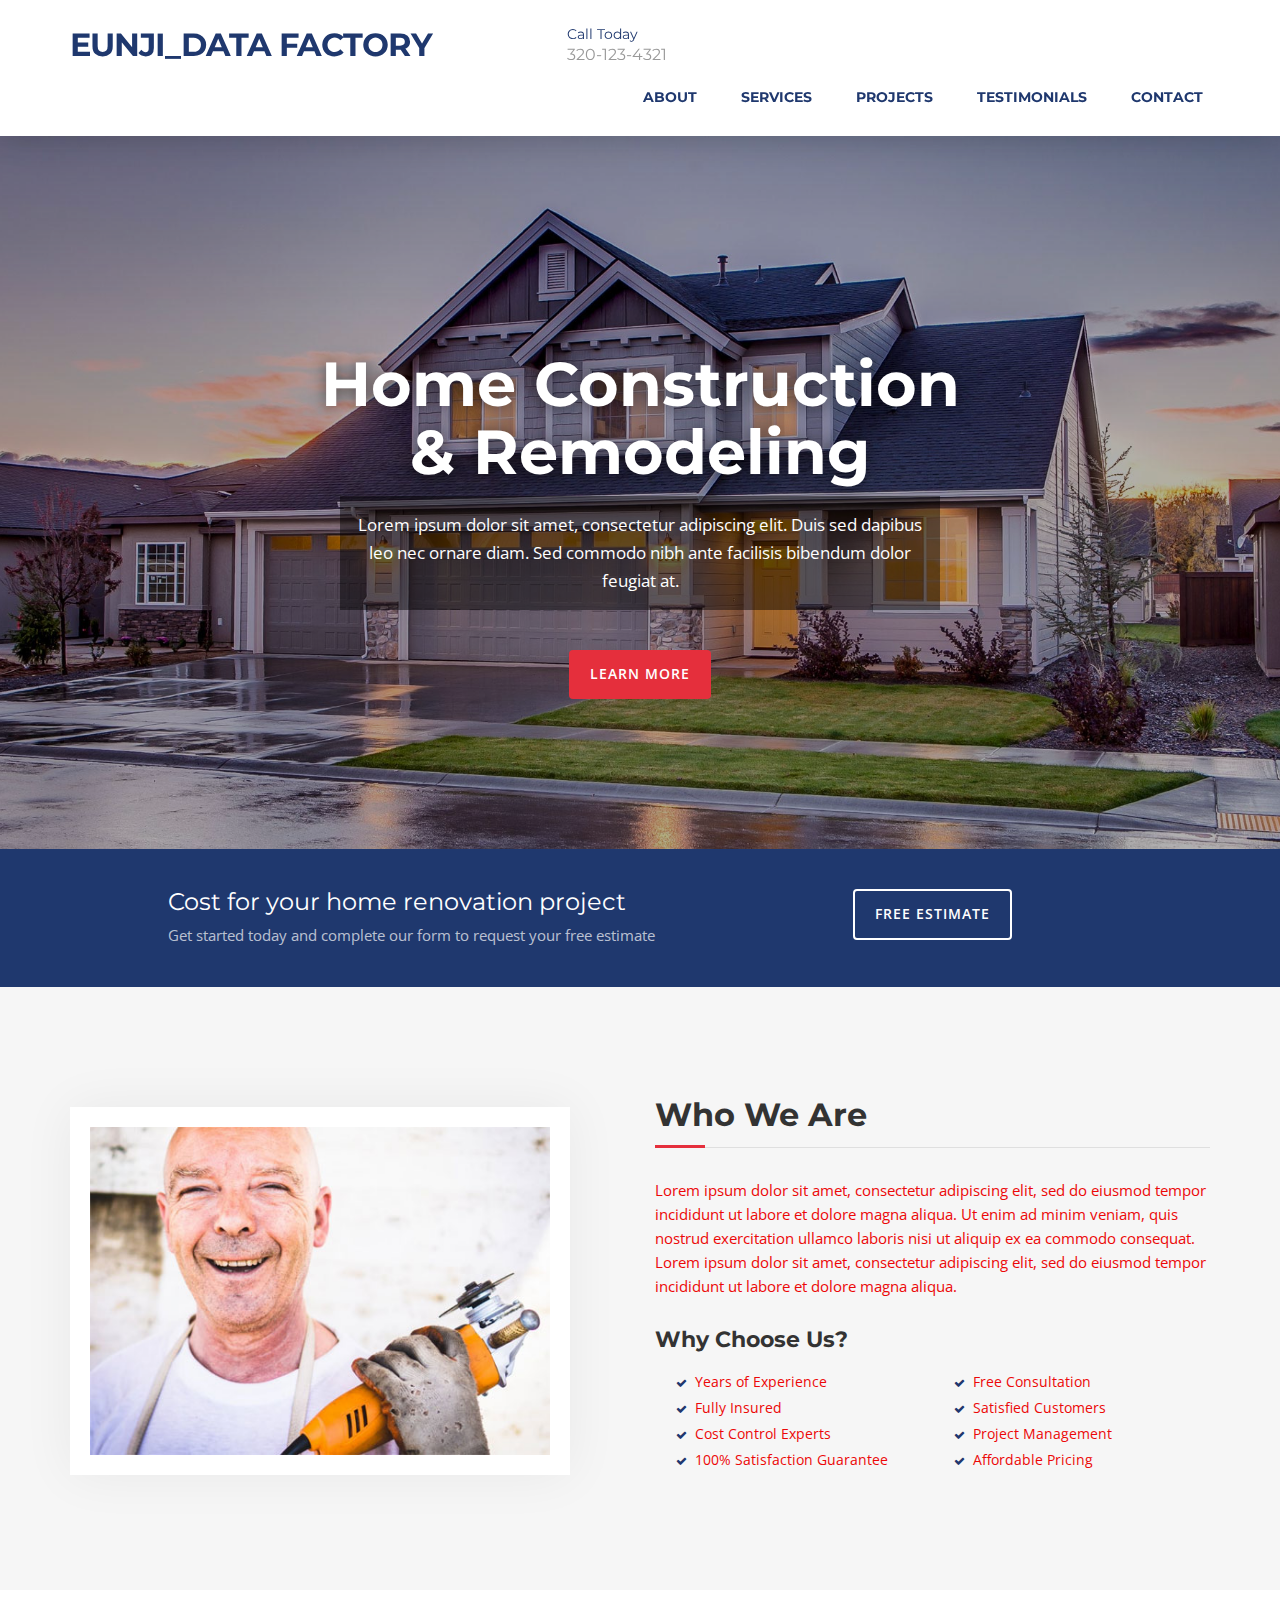
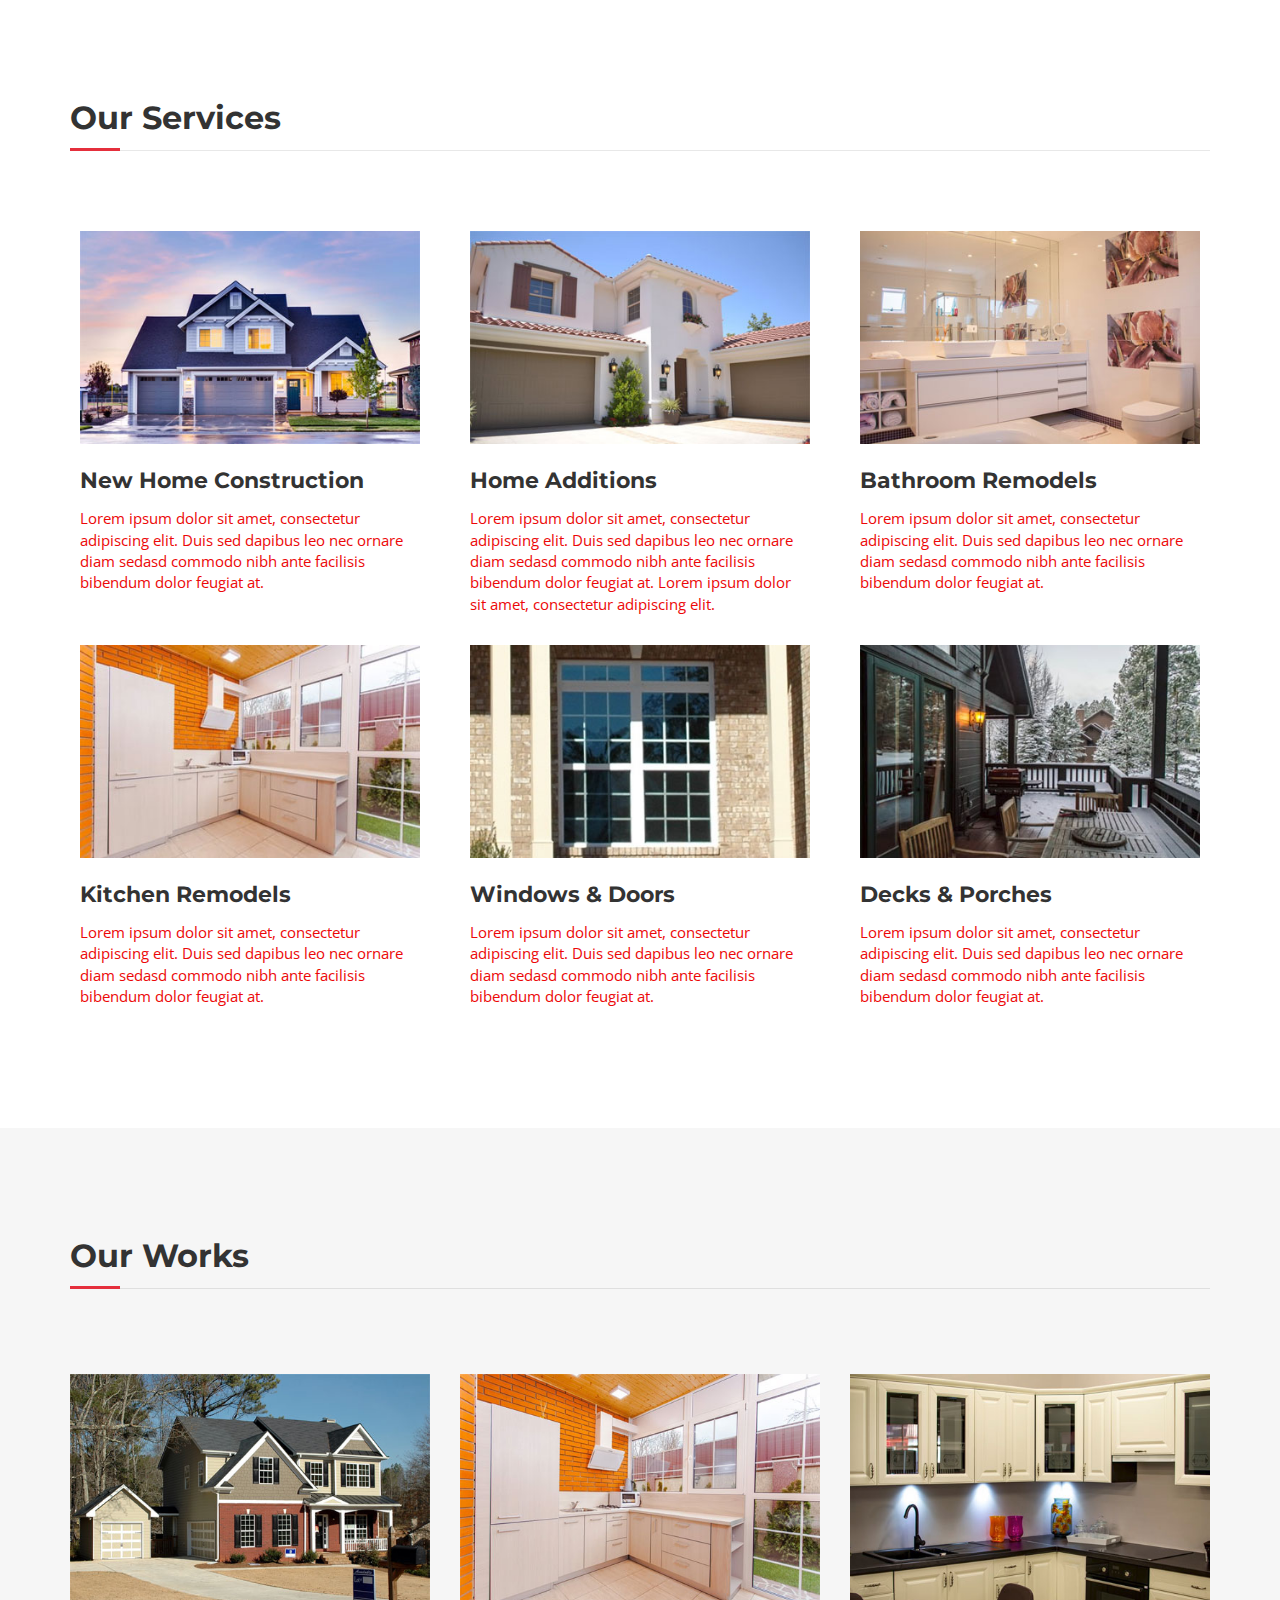
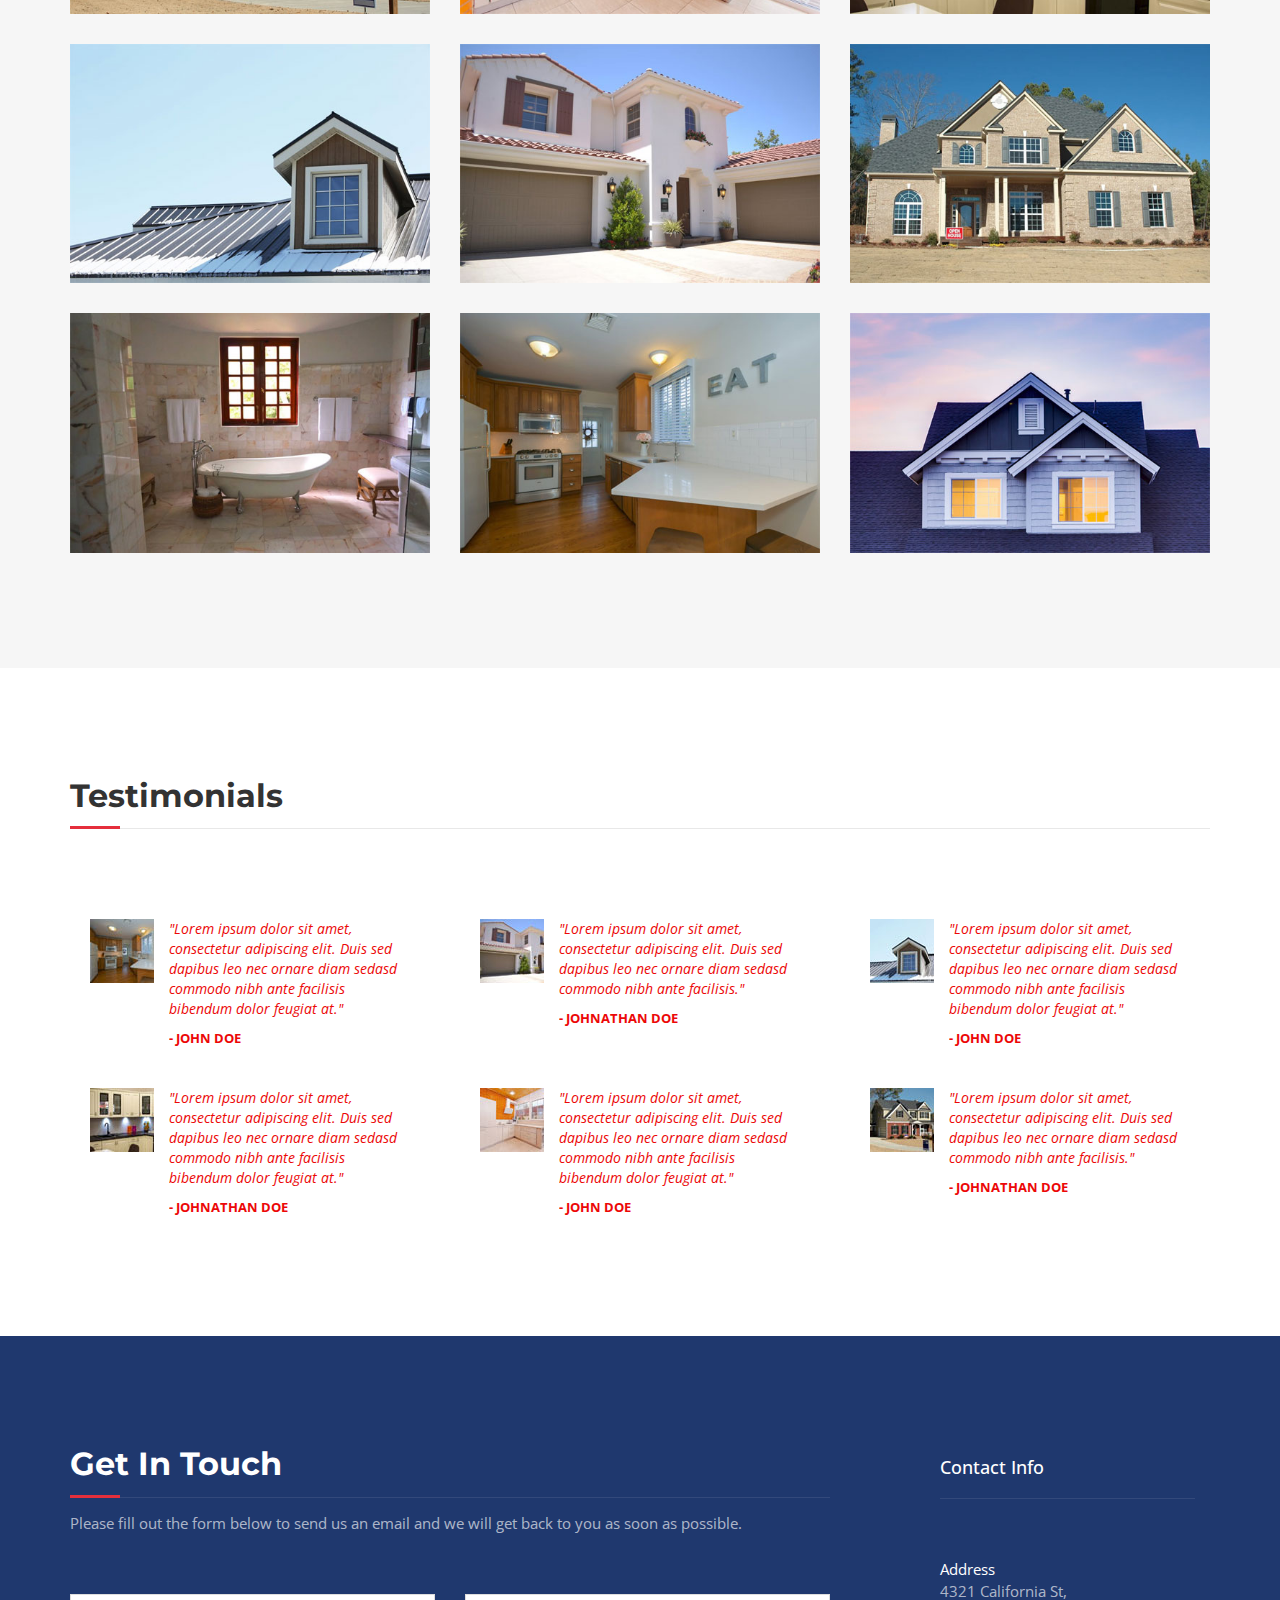
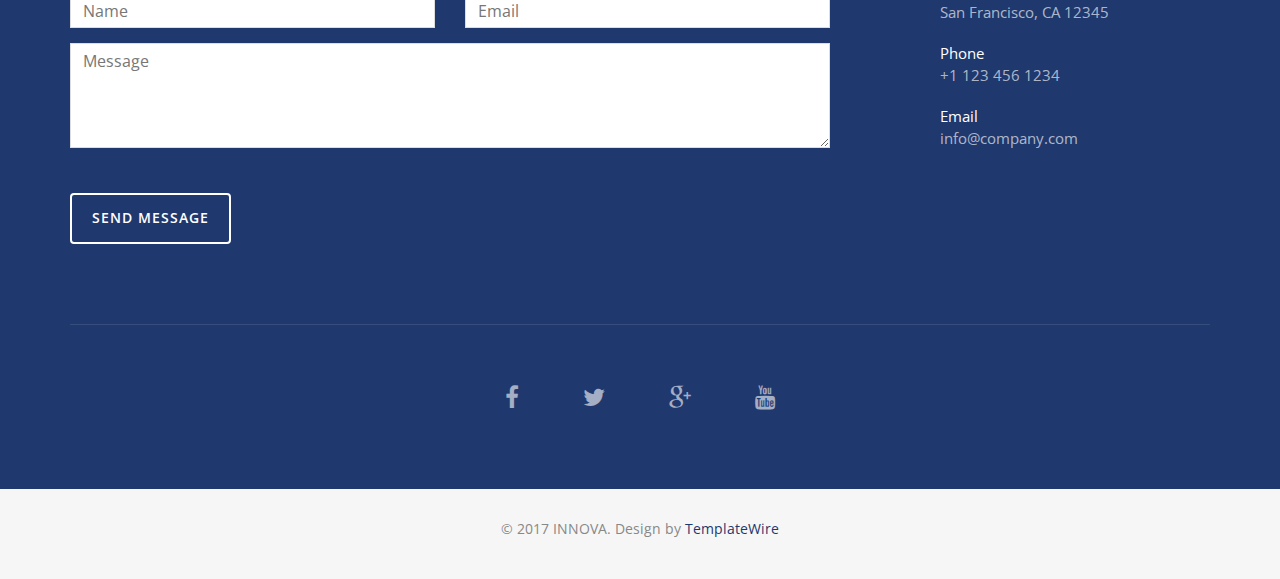
<file: index.html>
<!DOCTYPE html>
<html lang="en">
<head>
<meta charset="utf-8">
<meta name="viewport" content="width=device-width, initial-scale=1">
<title>은지의홈페이지</title>
<meta name="description" content="">
<meta name="author" content="">

<!-- Favicons
    ================================================== -->
<link rel="shortcut icon" href="img/favicon.ico" type="image/x-icon">
<link rel="apple-touch-icon" href="img/apple-touch-icon.png">
<link rel="apple-touch-icon" sizes="72x72" href="img/apple-touch-icon-72x72.png">
<link rel="apple-touch-icon" sizes="114x114" href="img/apple-touch-icon-114x114.png">

<!-- Bootstrap -->
<link rel="stylesheet" type="text/css"  href="css/bootstrap.css">
<link rel="stylesheet" type="text/css" href="fonts/font-awesome/css/font-awesome.css">

<!-- Stylesheet
    ================================================== -->
<link rel="stylesheet" type="text/css" href="css/style.css">
<link rel="stylesheet" type="text/css" href="css/nivo-lightbox/nivo-lightbox.css">
<link rel="stylesheet" type="text/css" href="css/nivo-lightbox/default.css">
<link href="https://fonts.googleapis.com/css?family=Open+Sans:300,400,600,700" rel="stylesheet">
<link href="https://fonts.googleapis.com/css?family=Montserrat:400,700" rel="stylesheet">

<!-- HTML5 shim and Respond.js for IE8 support of HTML5 elements and media queries -->
<!-- WARNING: Respond.js doesn't work if you view the page via file:// -->
<!--[if lt IE 9]>
      <script src="https://oss.maxcdn.com/html5shiv/3.7.2/html5shiv.min.js"></script>
      <script src="https://oss.maxcdn.com/respond/1.4.2/respond.min.js"></script>
    <![endif]-->
</head>
<body id="page-top" data-spy="scroll" data-target=".navbar-fixed-top">
<!-- Navigation
    ==========================================-->
<nav id="menu" class="navbar navbar-default navbar-fixed-top">
  <div class="container"> 
    <!-- Brand and toggle get grouped for better mobile display -->
    <div class="navbar-header">
      <button type="button" class="navbar-toggle collapsed" data-toggle="collapse" data-target="#bs-example-navbar-collapse-1"> <span class="sr-only">Toggle navigation</span> <span class="icon-bar"></span> <span class="icon-bar"></span> <span class="icon-bar"></span> </button>
      <a class="navbar-brand page-scroll" href="#page-top">EUNJI_Data FActory</a>
      <div class="phone"><span>Call Today</span>320-123-4321</div>
    </div>
    
    <!-- Collect the nav links, forms, and other content for toggling -->
    <div class="collapse navbar-collapse" id="bs-example-navbar-collapse-1">
      <ul class="nav navbar-nav navbar-right">
        <li><a href="#about" class="page-scroll">About</a></li>
        <li><a href="#services" class="page-scroll">Services</a></li>
        <li><a href="#portfolio" class="page-scroll">Projects</a></li>
        <li><a href="#testimonials" class="page-scroll">Testimonials</a></li>
        <li><a href="#contact" class="page-scroll">Contact</a></li>
      </ul>
    </div>
    <!-- /.navbar-collapse --> 
  </div>
</nav>
<!-- Header -->
<header id="header">
  <div class="intro">
    <div class="overlay">
      <div class="container">
        <div class="row">
          <div class="col-md-8 col-md-offset-2 intro-text">
            <h1>Home Construction<br>
              & Remodeling</h1>
            <p>Lorem ipsum dolor sit amet, consectetur adipiscing elit. Duis sed dapibus leo nec ornare diam. Sed commodo nibh ante facilisis bibendum dolor feugiat at.</p>
            <a href="#about" class="btn btn-custom btn-lg page-scroll">Learn More</a> </div>
        </div>
      </div>
    </div>
  </div>
</header>
<!-- Get Touch Section -->
<div id="get-touch">
  <div class="container">
    <div class="row">
      <div class="col-xs-12 col-md-6 col-md-offset-1">
        <h3>Cost for your home renovation project</h3>
        <p>Get started today and complete our form to request your free estimate</p>
      </div>
      <div class="col-xs-12 col-md-4 text-center"><a href="#contact" class="btn btn-custom btn-lg page-scroll">Free Estimate</a></div>
    </div>
  </div>
</div>
<!-- About Section -->
<div id="about">
  <div class="container">
    <div class="row">
      <div class="col-xs-12 col-md-6"> <img src="img/about.jpg" class="img-responsive" alt=""> </div>
      <div class="col-xs-12 col-md-6">
        <div class="about-text">
          <h2>Who We Are</h2>
          <p>Lorem ipsum dolor sit amet, consectetur adipiscing elit, sed do eiusmod tempor incididunt ut labore et dolore magna aliqua. Ut enim ad minim veniam, quis nostrud exercitation ullamco laboris nisi ut aliquip ex ea commodo consequat. Lorem ipsum dolor sit amet, consectetur adipiscing elit, sed do eiusmod tempor incididunt ut labore et dolore magna aliqua.</p>
          <h3>Why Choose Us?</h3>
          <div class="list-style">
            <div class="col-lg-6 col-sm-6 col-xs-12">
              <ul>
                <li>Years of Experience</li>
                <li>Fully Insured</li>
                <li>Cost Control Experts</li>
                <li>100% Satisfaction Guarantee</li>
              </ul>
            </div>
            <div class="col-lg-6 col-sm-6 col-xs-12">
              <ul>
                <li>Free Consultation</li>
                <li>Satisfied Customers</li>
                <li>Project Management</li>
                <li>Affordable Pricing</li>
              </ul>
            </div>
          </div>
        </div>
      </div>
    </div>
  </div>
</div>
<!-- Services Section -->
<div id="services">
  <div class="container">
    <div class="section-title">
      <h2>Our Services</h2>
    </div>
    <div class="row">
      <div class="col-md-4">
        <div class="service-media"> <img src="img/services/service-1.jpg" alt=" "> </div>
        <div class="service-desc">
          <h3>New Home Construction</h3>
          <p>Lorem ipsum dolor sit amet, consectetur adipiscing elit. Duis sed dapibus leo nec ornare diam sedasd commodo nibh ante facilisis bibendum dolor feugiat at.</p>
        </div>
      </div>
      <div class="col-md-4">
        <div class="service-media"> <img src="img/services/service-2.jpg" alt=" "> </div>
        <div class="service-desc">
          <h3>Home Additions</h3>
          <p>Lorem ipsum dolor sit amet, consectetur adipiscing elit. Duis sed dapibus leo nec ornare diam sedasd commodo nibh ante facilisis bibendum dolor feugiat at. Lorem ipsum dolor sit amet, consectetur adipiscing elit.</p>
        </div>
      </div>
      <div class="col-md-4">
        <div class="service-media"> <img src="img/services/service-3.jpg" alt=" "> </div>
        <div class="service-desc">
          <h3>Bathroom Remodels</h3>
          <p>Lorem ipsum dolor sit amet, consectetur adipiscing elit. Duis sed dapibus leo nec ornare diam sedasd commodo nibh ante facilisis bibendum dolor feugiat at.</p>
        </div>
      </div>
    </div>
    <div class="row">
      <div class="col-md-4">
        <div class="service-media"> <img src="img/services/service-4.jpg" alt=" "> </div>
        <div class="service-desc">
          <h3>Kitchen Remodels</h3>
          <p>Lorem ipsum dolor sit amet, consectetur adipiscing elit. Duis sed dapibus leo nec ornare diam sedasd commodo nibh ante facilisis bibendum dolor feugiat at.</p>
        </div>
      </div>
      <div class="col-md-4">
        <div class="service-media"> <img src="img/services/service-5.jpg" alt=" "> </div>
        <div class="service-desc">
          <h3>Windows & Doors</h3>
          <p>Lorem ipsum dolor sit amet, consectetur adipiscing elit. Duis sed dapibus leo nec ornare diam sedasd commodo nibh ante facilisis bibendum dolor feugiat at.</p>
        </div>
      </div>
      <div class="col-md-4">
        <div class="service-media"> <img src="img/services/service-6.jpg" alt=" "> </div>
        <div class="service-desc">
          <h3>Decks & Porches</h3>
          <p>Lorem ipsum dolor sit amet, consectetur adipiscing elit. Duis sed dapibus leo nec ornare diam sedasd commodo nibh ante facilisis bibendum dolor feugiat at.</p>
        </div>
      </div>
    </div>
  </div>
</div>
<!-- Gallery Section -->
<div id="portfolio">
  <div class="container">
    <div class="section-title">
      <h2>Our Works</h2>
    </div>
    <div class="row">
      <div class="portfolio-items">
        <div class="col-sm-6 col-md-4 col-lg-4">
          <div class="portfolio-item">
            <div class="hover-bg"> <a href="img/portfolio/01-large.jpg" title="Project Title" data-lightbox-gallery="gallery1">
              <div class="hover-text">
                <h4>Lorem Ipsum</h4>
              </div>
              <img src="img/portfolio/01-small.jpg" class="img-responsive" alt="Project Title"> </a> </div>
          </div>
        </div>
        <div class="col-sm-6 col-md-4 col-lg-4">
          <div class="portfolio-item">
            <div class="hover-bg"> <a href="img/portfolio/02-large.jpg" title="Project Title" data-lightbox-gallery="gallery1">
              <div class="hover-text">
                <h4>Adipiscing Elit</h4>
              </div>
              <img src="img/portfolio/02-small.jpg" class="img-responsive" alt="Project Title"> </a> </div>
          </div>
        </div>
        <div class="col-sm-6 col-md-4 col-lg-4">
          <div class="portfolio-item">
            <div class="hover-bg"> <a href="img/portfolio/03-large.jpg" title="Project Title" data-lightbox-gallery="gallery1">
              <div class="hover-text">
                <h4>Lorem Ipsum</h4>
              </div>
              <img src="img/portfolio/03-small.jpg" class="img-responsive" alt="Project Title"> </a> </div>
          </div>
        </div>
        <div class="col-sm-6 col-md-4 col-lg-4">
          <div class="portfolio-item">
            <div class="hover-bg"> <a href="img/portfolio/04-large.jpg" title="Project Title" data-lightbox-gallery="gallery1">
              <div class="hover-text">
                <h4>Lorem Ipsum</h4>
              </div>
              <img src="img/portfolio/04-small.jpg" class="img-responsive" alt="Project Title"> </a> </div>
          </div>
        </div>
        <div class="col-sm-6 col-md-4 col-lg-4">
          <div class="portfolio-item">
            <div class="hover-bg"> <a href="img/portfolio/05-large.jpg" title="Project Title" data-lightbox-gallery="gallery1">
              <div class="hover-text">
                <h4>Adipiscing Elit</h4>
              </div>
              <img src="img/portfolio/05-small.jpg" class="img-responsive" alt="Project Title"> </a> </div>
          </div>
        </div>
        <div class="col-sm-6 col-md-4 col-lg-4">
          <div class="portfolio-item">
            <div class="hover-bg"> <a href="img/portfolio/06-large.jpg" title="Project Title" data-lightbox-gallery="gallery1">
              <div class="hover-text">
                <h4>Dolor Sit</h4>
              </div>
              <img src="img/portfolio/06-small.jpg" class="img-responsive" alt="Project Title"> </a> </div>
          </div>
        </div>
        <div class="col-sm-6 col-md-4 col-lg-4">
          <div class="portfolio-item">
            <div class="hover-bg"> <a href="img/portfolio/07-large.jpg" title="Project Title" data-lightbox-gallery="gallery1">
              <div class="hover-text">
                <h4>Dolor Sit</h4>
              </div>
              <img src="img/portfolio/07-small.jpg" class="img-responsive" alt="Project Title"> </a> </div>
          </div>
        </div>
        <div class="col-sm-6 col-md-4 col-lg-4">
          <div class="portfolio-item">
            <div class="hover-bg"> <a href="img/portfolio/08-large.jpg" title="Project Title" data-lightbox-gallery="gallery1">
              <div class="hover-text">
                <h4>Lorem Ipsum</h4>
              </div>
              <img src="img/portfolio/08-small.jpg" class="img-responsive" alt="Project Title"> </a> </div>
          </div>
        </div>
        <div class="col-sm-6 col-md-4 col-lg-4">
          <div class="portfolio-item">
            <div class="hover-bg"> <a href="img/portfolio/09-large.jpg" title="Project Title" data-lightbox-gallery="gallery1">
              <div class="hover-text">
                <h4>Adipiscing Elit</h4>
              </div>
              <img src="img/portfolio/09-small.jpg" class="img-responsive" alt="Project Title"> </a> </div>
          </div>
        </div>
      </div>
    </div>
  </div>
</div>
<!-- Testimonials Section -->
<div id="testimonials">
  <div class="container">
    <div class="section-title">
      <h2>Testimonials</h2>
    </div>
    <div class="row">
      <div class="col-md-4">
        <div class="testimonial">
          <div class="testimonial-image"> <img src="img/testimonials/01.jpg" alt=""> </div>
          <div class="testimonial-content">
            <p>"Lorem ipsum dolor sit amet, consectetur adipiscing elit. Duis sed dapibus leo nec ornare diam sedasd commodo nibh ante facilisis bibendum dolor feugiat at."</p>
            <div class="testimonial-meta"> - John Doe </div>
          </div>
        </div>
      </div>
      <div class="col-md-4">
        <div class="testimonial">
          <div class="testimonial-image"> <img src="img/testimonials/02.jpg" alt=""> </div>
          <div class="testimonial-content">
            <p>"Lorem ipsum dolor sit amet, consectetur adipiscing elit. Duis sed dapibus leo nec ornare diam sedasd commodo nibh ante facilisis."</p>
            <div class="testimonial-meta"> - Johnathan Doe </div>
          </div>
        </div>
      </div>
      <div class="col-md-4">
        <div class="testimonial">
          <div class="testimonial-image"> <img src="img/testimonials/03.jpg" alt=""> </div>
          <div class="testimonial-content">
            <p>"Lorem ipsum dolor sit amet, consectetur adipiscing elit. Duis sed dapibus leo nec ornare diam sedasd commodo nibh ante facilisis bibendum dolor feugiat at."</p>
            <div class="testimonial-meta"> - John Doe </div>
          </div>
        </div>
      </div>
      <div class="row"> </div>
      <div class="col-md-4">
        <div class="testimonial">
          <div class="testimonial-image"> <img src="img/testimonials/04.jpg" alt=""> </div>
          <div class="testimonial-content">
            <p>"Lorem ipsum dolor sit amet, consectetur adipiscing elit. Duis sed dapibus leo nec ornare diam sedasd commodo nibh ante facilisis bibendum dolor feugiat at."</p>
            <div class="testimonial-meta"> - Johnathan Doe </div>
          </div>
        </div>
      </div>
      <div class="col-md-4">
        <div class="testimonial">
          <div class="testimonial-image"> <img src="img/testimonials/05.jpg" alt=""> </div>
          <div class="testimonial-content">
            <p>"Lorem ipsum dolor sit amet, consectetur adipiscing elit. Duis sed dapibus leo nec ornare diam sedasd commodo nibh ante facilisis bibendum dolor feugiat at."</p>
            <div class="testimonial-meta"> - John Doe </div>
          </div>
        </div>
      </div>
      <div class="col-md-4">
        <div class="testimonial">
          <div class="testimonial-image"> <img src="img/testimonials/06.jpg" alt=""> </div>
          <div class="testimonial-content">
            <p>"Lorem ipsum dolor sit amet, consectetur adipiscing elit. Duis sed dapibus leo nec ornare diam sedasd commodo nibh ante facilisis."</p>
            <div class="testimonial-meta"> - Johnathan Doe </div>
          </div>
        </div>
      </div>
    </div>
  </div>
</div>
<!-- Contact Section -->
<div id="contact">
  <div class="container">
    <div class="col-md-8">
      <div class="row">
        <div class="section-title">
          <h2>Get In Touch</h2>
          <p>Please fill out the form below to send us an email and we will get back to you as soon as possible.</p>
        </div>
        <form name="sentMessage" id="contactForm" novalidate>
          <div class="row">
            <div class="col-md-6">
              <div class="form-group">
                <input type="text" id="name" class="form-control" placeholder="Name" required="required">
                <p class="help-block text-danger"></p>
              </div>
            </div>
            <div class="col-md-6">
              <div class="form-group">
                <input type="email" id="email" class="form-control" placeholder="Email" required="required">
                <p class="help-block text-danger"></p>
              </div>
            </div>
          </div>
          <div class="form-group">
            <textarea name="message" id="message" class="form-control" rows="4" placeholder="Message" required></textarea>
            <p class="help-block text-danger"></p>
          </div>
          <div id="success"></div>
          <button type="submit" class="btn btn-custom btn-lg">Send Message</button>
        </form>
      </div>
    </div>
    <div class="col-md-3 col-md-offset-1 contact-info">
      <div class="contact-item">
        <h4>Contact Info</h4>
        <p><span>Address</span>4321 California St,<br>
          San Francisco, CA 12345</p>
      </div>
      <div class="contact-item">
        <p><span>Phone</span> +1 123 456 1234</p>
      </div>
      <div class="contact-item">
        <p><span>Email</span> info@company.com</p>
      </div>
    </div>
    <div class="col-md-12">
      <div class="row">
        <div class="social">
          <ul>
            <li><a href="#"><i class="fa fa-facebook"></i></a></li>
            <li><a href="#"><i class="fa fa-twitter"></i></a></li>
            <li><a href="#"><i class="fa fa-google-plus"></i></a></li>
            <li><a href="#"><i class="fa fa-youtube"></i></a></li>
          </ul>
        </div>
      </div>
    </div>
  </div>
</div>
<!-- Footer Section -->
<div id="footer">
  <div class="container text-center">
    <p>&copy; 2017 INNOVA. Design by <a href="http://www.templatewire.com" rel="nofollow">TemplateWire</a></p>
  </div>
</div>
<script type="text/javascript" src="js/jquery.1.11.1.js"></script> 
<script type="text/javascript" src="js/bootstrap.js"></script> 
<script type="text/javascript" src="js/SmoothScroll.js"></script> 
<script type="text/javascript" src="js/nivo-lightbox.js"></script> 
<script type="text/javascript" src="js/jqBootstrapValidation.js"></script> 
<script type="text/javascript" src="js/contact_me.js"></script> 
<script type="text/javascript" src="js/main.js"></script>
</body>
</html>
</file>
<file: css/style.css>
body, html {
	font-family: 'Open Sans', sans-serif;
	text-rendering: optimizeLegibility !important;
	-webkit-font-smoothing: antialiased !important;
	color: #ec0808;
	font-weight: 400;
	width: 100% !important;
	height: 100% !important;
}
h2 {
	font-family: 'Montserrat', sans-serif;
	margin: 0 0 20px 0;
	font-weight: 700;
	font-size: 32px;
	color: #333;
}
h3 {
	font-family: 'Montserrat', sans-serif;
	font-size: 22px;
	font-weight: 700;
	color: #333;
}
h4 {
	font-size: 18px;
	color: #333;
}
h5 {
	text-transform: uppercase;
	font-weight: 700;
	line-height: 20px;
}
p {
	font-size: 15px;
}
p.intro {
	margin: 12px 0 0;
	line-height: 24px;
}
a {
	color: #1f386e;
	font-weight: 400;
}
a:hover, a:focus {
	text-decoration: none;
	color: #e52f3c;
}
ul, ol {
	list-style: none;
}
ul, ol {
	padding: 0;
	webkit-padding: 0;
	moz-padding: 0;
}
hr {
	height: 2px;
	width: 70px;
	text-align: center;
	position: relative;
	background: #1E7A46;
	margin-bottom: 20px;
	border: 0;
}
/* Navigation */
#menu {
	padding: 20px;
	transition: all 0.8s;
}
#menu.navbar-default {
	background-color: #fff;
	border-color: rgba(231, 231, 231, 0);
	box-shadow: 0 0 30px rgba(0,0,0,0.2)
}
#menu a.navbar-brand {
	font-family: 'Montserrat', sans-serif;
	font-size: 32px;
	font-weight: 700;
	color: #1f386e;
	text-transform: uppercase;
	letter-spacing: -1px;
}
#menu.navbar-default .navbar-nav > li > a {
	font-family: 'Montserrat', sans-serif;
	text-transform: uppercase;
	color: #1f386e;
	font-size: 14px;
	font-weight: 700;
	padding: 8px 2px;
	border-radius: 0;
	margin: 9px 20px 0 20px;
}
#menu.navbar-default .navbar-nav > li > a:hover {
	color: #ce2a36;
}
.navbar-default .navbar-nav > .active > a, .navbar-default .navbar-nav > .active > a:hover, .navbar-default .navbar-nav > .active > a:focus {
	color: #ce2a36 !important;
	background-color: transparent;
}
#menu .phone {
	font-family: 'Montserrat', sans-serif;
	margin: 4px 0 0 120px;
	float: left;
	font-size: 16px;
	font-weight: 400;
	color: #999;
}
#menu .phone span {
	font-size: 14px;
	display: block;
	color: #1f386e;
}
.navbar-toggle {
	border-radius: 0;
}
.navbar-default .navbar-toggle:hover, .navbar-default .navbar-toggle:focus {
	background-color: #fff;
	border-color: #fff;
}
.navbar-default .navbar-toggle:hover>.icon-bar {
	background-color: #1b6d3f;
}
.section-title {
	margin-bottom: 70px;
}
.section-title h2 {
	position: relative;
	margin-top: 10px;
	margin-bottom: 15px;
	padding-bottom: 15px;
	border-bottom: 1px solid rgba(0, 0, 0, 0.09);
}
.section-title h2::after {
	position: absolute;
	content: "";
	background-color: #e52f3c;
	height: 3px;
	width: 50px;
	bottom: -1px;
	left: 0;
}
.btn-custom {
	text-transform: uppercase;
	color: #fff;
	background-color: #e52f3c;
	padding: 14px 20px;
	letter-spacing: 1px;
	margin: 0;
	font-size: 14px;
	font-weight: 600;
	border-radius: 4px;
	transition: all 0.3s;
}
.btn-custom:hover, .btn-custom:focus, .btn-custom.focus, .btn-custom:active, .btn-custom.active {
	color: #fff;
	background-color: #1f386e;
}
.btn:active, .btn.active {
	background-image: none;
	outline: 0;
	-webkit-box-shadow: none;
	box-shadow: none;
}
a:focus, .btn:focus, .btn:active:focus, .btn.active:focus, .btn.focus, .btn:active.focus, .btn.active.focus {
	outline: none;
	outline-offset: none;
}
/* Header Section */
.intro {
	display: table;
	width: 100%;
	padding: 0;
	background: url(../img/intro-bg.jpg) center center no-repeat;
	background-color: #e5e5e5;
	-webkit-background-size: cover;
	-moz-background-size: cover;
	background-size: cover;
	-o-background-size: cover;
}
.intro .overlay {
	background: rgba(0,0,0,0.3);
}
.intro h1 {
	font-family: 'Montserrat', sans-serif;
	color: #fff;
	font-size: 62px;
	font-weight: 700;
	margin-top: 0;
	margin-bottom: 10px;
	text-shadow: 0 0 15px rgba(0,0,0,0.5)
}
.intro p {
	color: #fff;
	font-size: 17px;
	line-height: 28px;
	padding: 15px;
	max-width: 600px;
	margin: 0 auto;
	margin-bottom: 40px;
	background: rgba(0,0,0,.45);
}
header .intro-text {
	padding-top: 350px;
	padding-bottom: 150px;
	text-align: center;
}
/* Get Touch Section */
#get-touch {
	padding: 40px 0 30px;
	color: rgba(255,255,255,.7);
	background: #1f386e;
}
#get-touch h3 {
	font-size: 24px;
	font-weight: 400;
	color: #fff;
	margin: 0 0 10px 0;
}
#get-touch .btn-custom {
	margin: 0;
	background: transparent;
	border: 2px solid #fff;
}
#get-touch .btn-custom:hover {
	color: #1f386e;
	background: #fff;
	border: 2px solid #fff;
}
/* About Section */
#about {
	padding: 110px 0;
	background: #f6f6f6;
}
#about h3 {
	font-size: 22px;
	margin: 0 0 20px 0;
}
#about h2 {
	position: relative;
	margin-bottom: 15px;
	padding-bottom: 15px;
	border-bottom: 1px solid rgba(0, 0, 0, 0.09);
}
#about h2::after {
	position: absolute;
	content: "";
	background-color: #e52f3c;
	height: 3px;
	width: 50px;
	bottom: -1px;
	left: 0;
}
#about .about-text li {
	margin-bottom: 6px;
	margin-left: 6px;
	list-style: none;
	padding: 0;
}
#about .about-text li:before {
	content: '\f00c';
	font-family: 'FontAwesome';
	color: #1f386e;
	font-size: 11px;
	font-weight: 300;
	padding-right: 8px;
}
#about img {
	padding: 20px;
	width: 500px;
	margin-top: 10px;
	background: #fff;
	border-right: 0;
	box-shadow: 0 0 50px rgba(0,0,0,0.06);
}
#about p {
	line-height: 24px;
	margin: 30px 0;
}
/* Services Section */
#services {
	padding: 100px 0;
}
#services .service-media {
	margin: 10px;
}
#services .service-media img {
	position: relative;
	display: block;
	width: 100%;
	height: auto;
}
#services .service-desc {
	margin: 10px 10px 20px;
}
#services h3 {
	font-weight: 700;
	padding: 5px 0;
}
#services .service-desc hr {
	margin-left: 0;
}
/* Portfolio Section */
#portfolio {
	padding: 100px 0;
	background: #f6f6f6;
}
.portfolio-item {
	margin: 15px 0;
}
.portfolio-item .hover-bg {
	overflow: hidden;
	position: relative;
}
.hover-bg .hover-text {
	position: absolute;
	text-align: center;
	margin: 0 auto;
	color: #fff;
	background: rgba(31, 56, 110, 0.8);
	padding: 30% 0 0 0;
	height: 100%;
	width: 100%;
	opacity: 0;
	transition: all 0.5s;
}
.hover-bg .hover-text>h4 {
	opacity: 0;
	color: #fff;
	-webkit-transform: translateY(100%);
	transform: translateY(100%);
	transition: all 0.3s;
	font-size: 17px;
	letter-spacing: 1px;
	font-weight: 400;
	text-transform: uppercase;
}
.hover-bg:hover .hover-text>h4 {
	opacity: 1;
	-webkit-backface-visibility: hidden;
	-webkit-transform: translateY(0);
	transform: translateY(0);
}
.hover-bg:hover .hover-text {
	opacity: 1;
}
/* Testimonials Section */
#testimonials {
	padding: 100px 0;
}
#testimonials i {
	color: #e6e6e6;
	font-size: 32px;
	margin-bottom: 20px;
}
.testimonial {
	position: relative;
	padding: 20px;
}
.testimonial-image {
	float: left;
	margin-right: 15px;
}
.testimonial-image, .testimonial-image img {
	display: block;
	width: 64px;
	height: 64px;
}
.testimonial-content {
	position: relative;
	overflow: hidden;
}
.testimonial-content p {
	margin-bottom: 0;
	font-size: 14px;
	font-style: italic;
}
.testimonial-meta {
	margin-top: 10px;
	font-size: 13px;
	font-weight: bold;
	text-transform: uppercase;
}
/* Contact Section */
#contact {
	padding: 100px 0 60px 0;
	background: #1f386e;
	color: rgba(255,255,255,.65);
}
#contact .section-title {
	margin-bottom: 40px;
}
#contact h2 {
	color: #fff;
	margin-top: 10px;
	margin-bottom: 15px;
	padding-bottom: 15px;
	border-bottom: 1px solid rgba(255, 255, 255, 0.09);
}
#contact h4 {
	color: #fff;
	margin-top: 22px;
	margin-bottom: 60px;
	padding-bottom: 20px;
	border-bottom: 1px solid rgba(255, 255, 255, 0.09);
}
#contact form {
	padding-top: 20px;
}
#contact h3 {
	font-size: 17px;
	font-weight: 600;
}
#contact .text-danger {
	color: #cc0033;
	text-align: left;
}
#contact .btn-custom {
	margin: 30px 0;
	background: transparent;
	border: 2px solid #fff;
}
#contact .btn-custom:hover {
	color: #1f386e;
	background: #fff;
}
label {
	font-size: 12px;
	font-weight: 400;
	font-family: 'Open Sans', sans-serif;
	float: left;
}
#contact .form-control {
	display: block;
	width: 100%;
	padding: 6px 12px;
	font-size: 16px;
	line-height: 1.42857143;
	color: #444;
	background-color: #fff;
	background-image: none;
	border: 1px solid #ddd;
	border-radius: 0;
	-webkit-box-shadow: none;
	box-shadow: none;
	-webkit-transition: none;
	-o-transition: none;
	transition: none;
}
#contact .form-control:focus {
	border-color: #999;
	outline: 0;
	-webkit-box-shadow: transparent;
	box-shadow: transparent;
}
.form-control::-webkit-input-placeholder {
color: #777;
}
.form-control:-moz-placeholder {
color: #777;
}
.form-control::-moz-placeholder {
color: #777;
}
.form-control:-ms-input-placeholder {
color: #777;
}
#contact .contact-item {
	margin: 20px 0;
}
#contact .contact-item span {
	color: rgba(255,255,255,1);
	display: block;
}
#contact .social {
	border-top: 1px solid rgba(255,255,255,0.1);
	padding-top: 50px;
	margin-top: 50px;
	text-align: center;
}
#contact .social ul li {
	display: inline-block;
	margin: 0 20px;
}
#contact .social i.fa {
	font-size: 24px;
	padding: 10px;
	color: rgba(255,255,255,0.6);
	transition: all 0.3s;
}
#contact .social i.fa:hover {
	color: #fff;
}
/* Footer Section*/
#footer {
	background: #f6f6f6;
	padding: 30px 0;
}
#footer p {
	color: #888;
	font-size: 14px;
}
#footer a {
	color: #1f386e;
}
#footer a:hover {
	color: #e52f3c;
}

@media (max-width: 768px) {
#about img {
	margin: 50px 0;
}
}
</file>
<file: css/nivo-lightbox/default.css>
/*
 * Nivo Lightbox Default Theme v1.0
 * http://dev7studios.com/nivo-lightbox
 *
 * Copyright 2013, Dev7studios
 * Free to use and abuse under the MIT license.
 * http://www.opensource.org/licenses/mit-license.php
 */
 
 .nivo-lightbox-theme-default * {
    -webkit-box-sizing: initial !important;
    -moz-box-sizing: initial !important;
    box-sizing: initial !important;
 }
.nivo-lightbox-theme-default.nivo-lightbox-overlay { 
	background: #666;
	background: rgba(0,0,0,0.6); 
}
.nivo-lightbox-theme-default .nivo-lightbox-content.nivo-lightbox-loading { background: url(loading.gif) no-repeat 50% 50%; }

.nivo-lightbox-theme-default .nivo-lightbox-nav {
	top: 10%;
	width: 8%;
	height: 80%;
	text-indent: -9999px;
	background-repeat: no-repeat;
	background-position: 50% 50%;
	opacity: 0.5;
}
.nivo-lightbox-theme-default .nivo-lightbox-nav:hover { 
	opacity: 1; 
	background-color: transparent;
}
.nivo-lightbox-theme-default .nivo-lightbox-prev { 
	background-image: url(prev.png); 
	border-radius: 0 3px 3px 0;
}
.nivo-lightbox-theme-default .nivo-lightbox-next { 
	background-image: url(next.png); 
	border-radius: 3px 0 0 3px;
}

.nivo-lightbox-theme-default .nivo-lightbox-close {
	display: block;
	background: url(close.png) no-repeat 5px 5px;
	width: 16px;
	height: 16px;
	text-indent: -9999px;
	padding: 5px;
	opacity: 0.5;
}
.nivo-lightbox-theme-default .nivo-lightbox-close:hover { opacity: 1; }

.nivo-lightbox-theme-default .nivo-lightbox-title-wrap { bottom: -7%; }
.nivo-lightbox-theme-default .nivo-lightbox-title {
	font: 14px/20px 'Helvetica Neue', Helvetica, Arial, sans-serif;
	font-style: normal;
	font-weight: normal;
	background: #000;
	color: #fff;
	padding: 7px 15px;
	border-radius: 30px;
}

.nivo-lightbox-theme-default .nivo-lightbox-image img {
	background: #fff;
	-webkit-box-shadow: 0px 1px 1px rgba(0,0,0,0.4);
	   -moz-box-shadow: 0px 1px 1px rgba(0,0,0,0.4);
	        box-shadow: 0px 1px 1px rgba(0,0,0,0.4);
}
.nivo-lightbox-theme-default .nivo-lightbox-ajax,
.nivo-lightbox-theme-default .nivo-lightbox-inline {
	background: #fff;
	padding: 40px;
	-webkit-box-shadow: 0px 1px 1px rgba(0,0,0,0.4);
	   -moz-box-shadow: 0px 1px 1px rgba(0,0,0,0.4);
	        box-shadow: 0px 1px 1px rgba(0,0,0,0.4);
}

@media (-webkit-min-device-pixel-ratio: 1.3),
       (-o-min-device-pixel-ratio: 2.6/2),
       (min--moz-device-pixel-ratio: 1.3),
       (min-device-pixel-ratio: 1.3),
       (min-resolution: 1.3dppx) {

	.nivo-lightbox-theme-default .nivo-lightbox-content.nivo-lightbox-loading { 
		background-image: url(loading@2x.gif); 
		background-size: 32px 32px;
	}
	.nivo-lightbox-theme-default .nivo-lightbox-prev { 
		background-image: url(prev@2x.png); 
		background-size: 48px 48px;
	}
	.nivo-lightbox-theme-default .nivo-lightbox-next { 
		background-image: url(next@2x.png); 
		background-size: 48px 48px;
	}
	.nivo-lightbox-theme-default .nivo-lightbox-close { 
		background-image: url(close@2x.png); 
		background-size: 16px 16px;
	}
	
}
</file>
